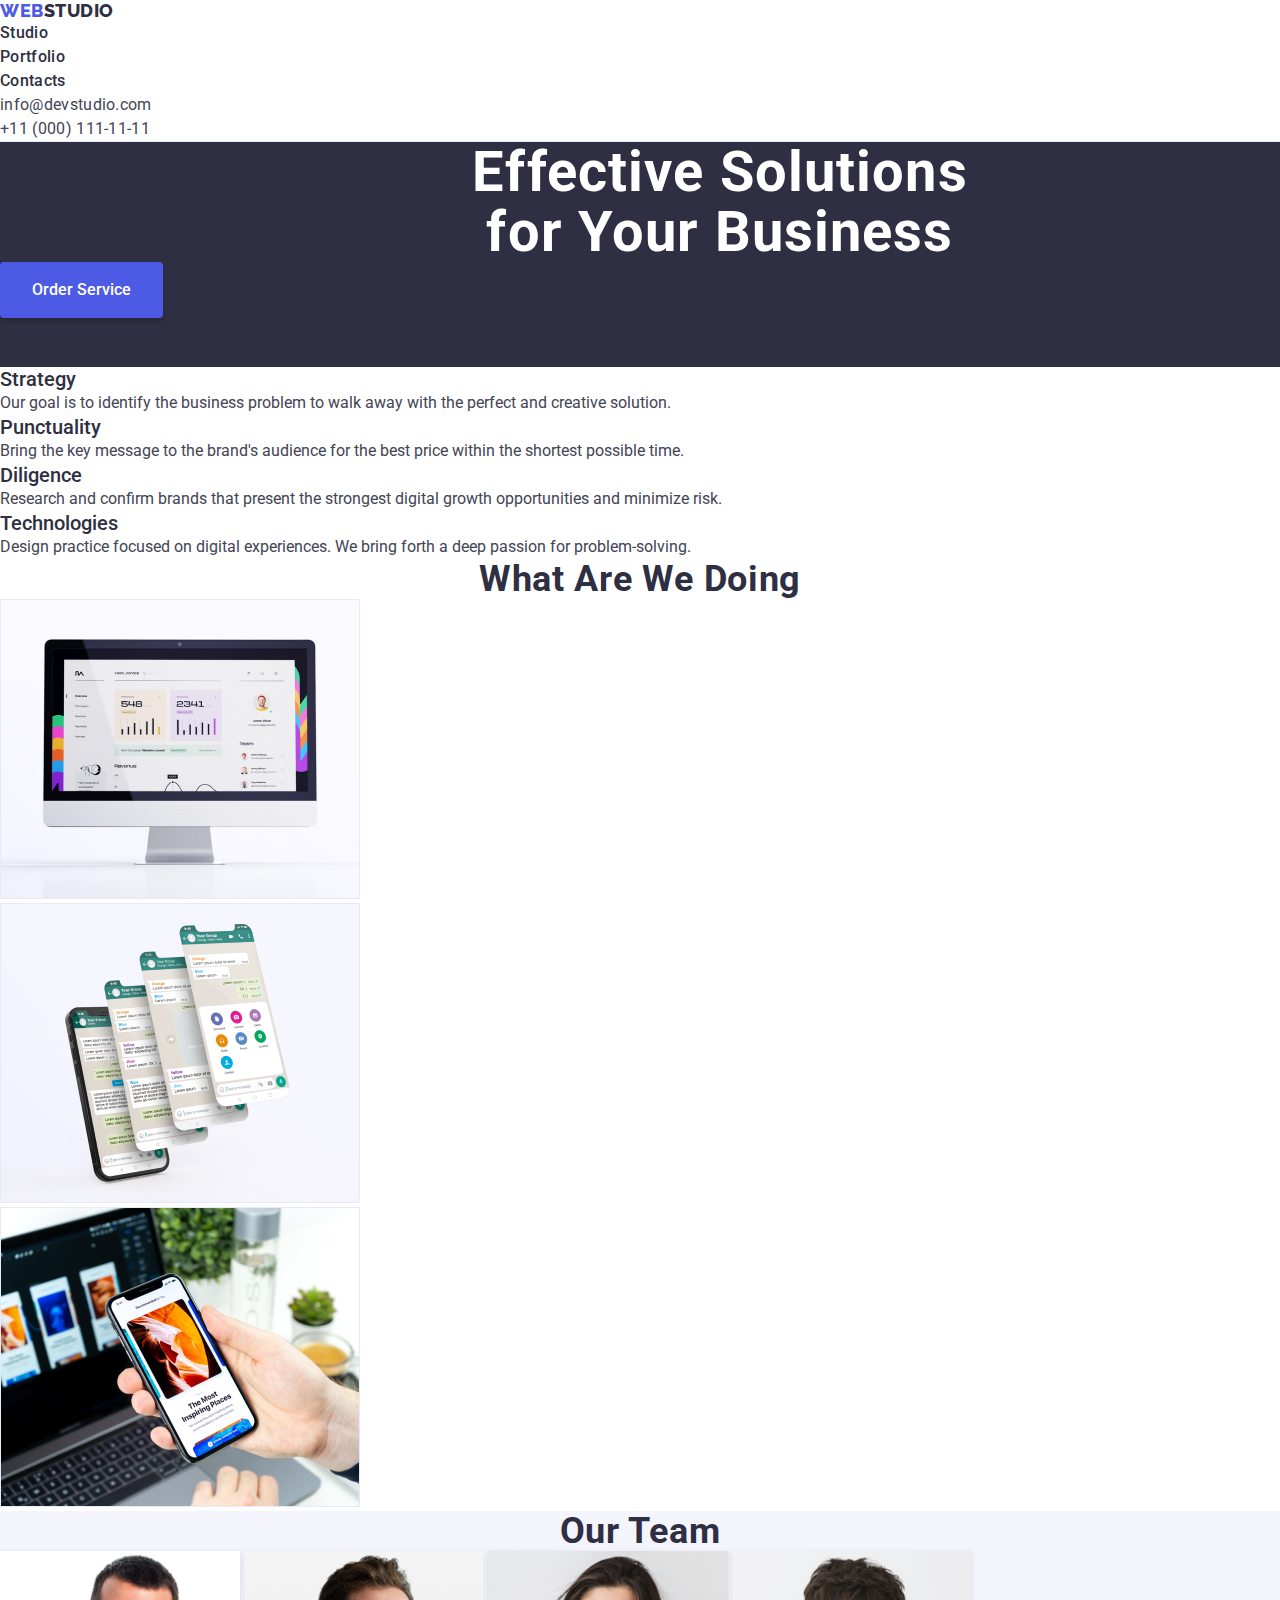
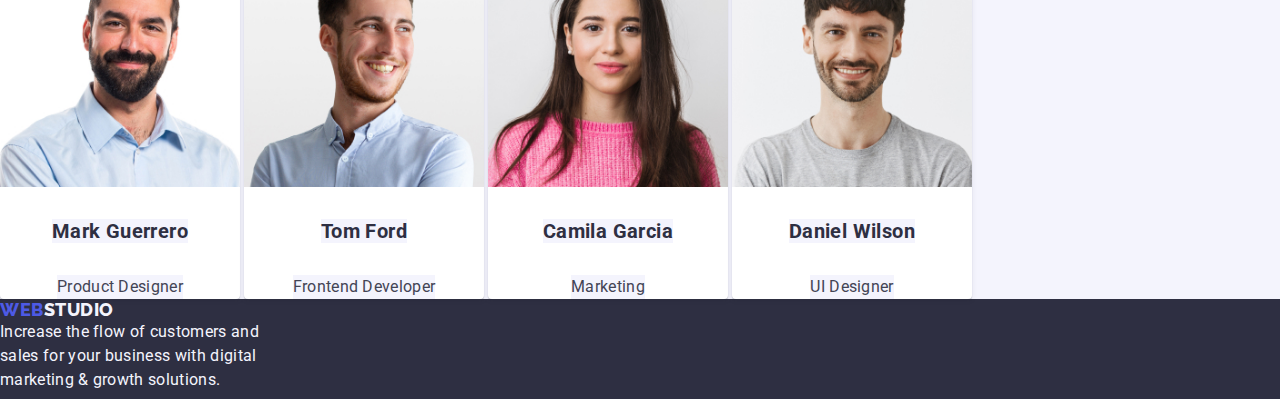
<file: index.html>
<!DOCTYPE html>
<html lang="en">
  <head>
    <title>GoIT Homework 02</title>
    <!-- Metadata -->
    <meta charset="utf-8" />
    <meta name="description" content="Dacs 2nd Homework" />
    <link rel="stylesheet" href="css/styles.css" />
    <link rel="preconnect" href="https://fonts.googleapis.com">
    <link rel="preconnect" href="https://fonts.gstatic.com" crossorigin>
    <link rel="preconnect" href="https://fonts.googleapis.com">
    <link rel="preconnect" href="https://fonts.gstatic.com" crossorigin>
    <link href="https://fonts.googleapis.com/css2?family=Raleway:wght@800&family=Roboto:wght@400;500;700&display=swap" 
    rel="stylesheet">
    <link rel="stylesheet" href="https://cdnjs.cloudflare.com/ajax/libs/modern-normalize/2.0.0/modern-normalize.min.css" 
    integrity="sha512-4xo8blKMVCiXpTaLzQSLSw3KFOVPWhm/TRtuPVc4WG6kUgjH6J03IBuG7JZPkcWMxJ5huwaBpOpnwYElP/m6wg==" 
    crossorigin="anonymous" referrerpolicy="no-referrer" />
    
  </head>

  <body>
    <!-- Content -->

    <!-- Page header -->
  <header class="header">
    <nav class="nav">
      <!-- Navigation to other pages -->
      <a class="nav-link" href="./index.html">
        <span class="nav-span">WEB</span>STUDIO
      </a>
      <ul class="nav-list">
        <li class="nav-list-item">
          <a class="nav-item-link" href="./index.html">Studio</a>
        </li>
        <li class="nav-list-item">
          <a class="nav-item-link" href="./portfolio.html">Portfolio</a>
        </li>
        <li class="nav-list-item">
          <a class="nav-item-link" href="#">Contacts</a>
        </li>
      </ul>
    </nav>

    <address class="address">
      <ul class="address-list">   
        <li class="address-list-item">
          <a class="address-item-link" href="mailto:info@devstudio.com">info@devstudio.com</a>
        </li>
        <li class="address-list-item">
          <a class="address-item-link" href="tel:+110001111111">+11 (000) 111-11-11</a>
        </li>
      </ul>
    </address>
  </header>

    <!-- Page main -->
  <main class="main">

    <!-- hero section -->
    <section class="hero">      
      <h1 class="hero-title">Effective Solutions <br /> for Your Business</h1>
      <button class="hero-button" type="button">Order Service</button>
    </section>

    <!-- 1st section -->
    <section class="features">
      <h2 hidden class="features-title">Features</h2>
      <ul class="features-list">
        <li class="features-list-item">
          <h3 class="features-item-title">Strategy</h3>
          <p class="features-item-description">Our goal is to identify the business problem to walk away with the perfect and creative solution.</p>
        </li>
    
        <li class="features-list-item">
          <h3 class="features-item-title">Punctuality</h3>
          <p class="features-item-description">Bring the key message to the brand's audience for the best price within the shortest possible time.</p>
        </li>

        <li class="features-list-item">
          <h3 class="features-item-title">Diligence</h3>
          <p class="features-item-description">Research and confirm brands that present the strongest digital growth opportunities and minimize risk.</p>
        </li>

        <li class="features-list-item">
          <h3 class="features-item-title">Technologies</h3>
          <p class="features-item-description">Design practice focused on digital experiences. We bring forth a deep passion for problem-solving.</p>
        </li>
      </ul>
    </section>

    <!-- 2nd section -->
    <section class="doing">
      <h2 class="doing-title">What Are We Doing</h2>
      <ul class="doing-list">
        <li class="doing-list-item">
          <img class="doing-item-images" src="./images/pic1.jpg" width="360" alt="images monitor" />
        </li>
        <li class="doing-list-item">
          <img class="doing-item-images" src="./images/pic2.jpg" width="360" alt="images cellphone" />
        </li>
        <li class="doing-list-item">
          <img class="doing-item-images" src="./images/pic3.jpg" width="360" alt="display cellphone" />
        </li>
      </ul>
    </section>
   
    <!-- 3rd section -->
    <section class="team">
      <h2 class="team-title">Our Team</h2>
      <ul class="team-list">
        <li class="team-list-item">
          <img class="team-item-images" src="images/img1.jpg" width="240" alt="pic mark" />
          <h3 class="team-item-title">Mark Guerrero</h3>
          <p class="team-item-description">Product Designer</p>
        </li>
  
        <li class="team-list-item">
          <img class="team-item-images" src="images/img2.jpg" width="240" alt="pic tom" />
          <h3 class="team-item-title">Tom Ford</h3>
          <p class="team-item-description">Frontend Developer</p>
        </li>

        <li class="team-list-item">
          <img class="team-item-images" src="images/img3.jpg" width="240" alt="pic cam" />
          <h3 class="team-item-title">Camila Garcia</h3>
          <p class="team-item-description">Marketing</p>
        </li>

        <li class="team-list-item">
          <img class="team-item-images" src="images/img4.jpg" width="240" alt="pic dan" />
          <h3 class="team-item-title">Daniel Wilson</h3>
          <p class="team-item-description">UI Designer</p>
        </li>
      </ul>
    </section>

  </main>

  <!-- Page footer -->
  <footer class="footer">
    <a class="footer-link" href="./index.html">
      <span class="footer-span">WEB</span>STUDIO
    </a>
    <p class="footer-description">Increase the flow of customers and 
      <br />sales for your business with digital 
      <br />marketing & growth solutions.
    </p>
   </footer>

  </body>
  
</html>
</file>
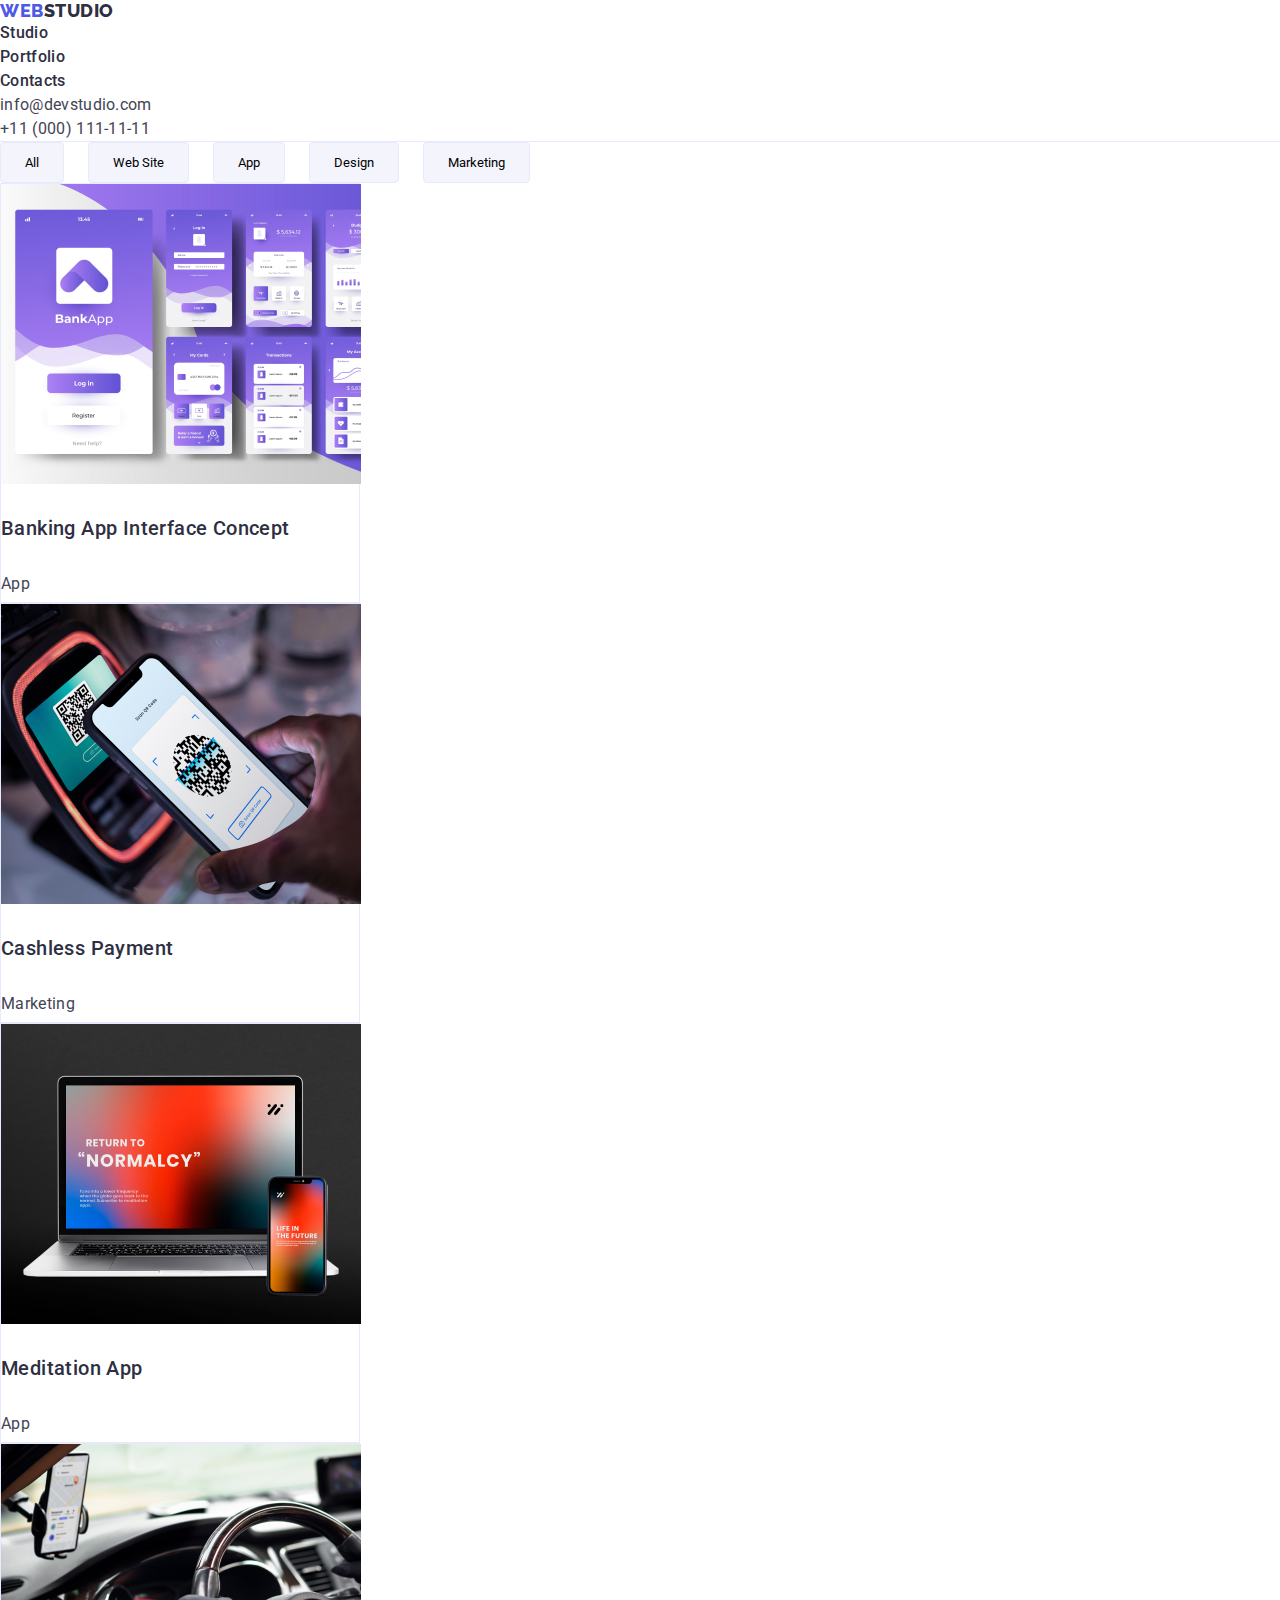
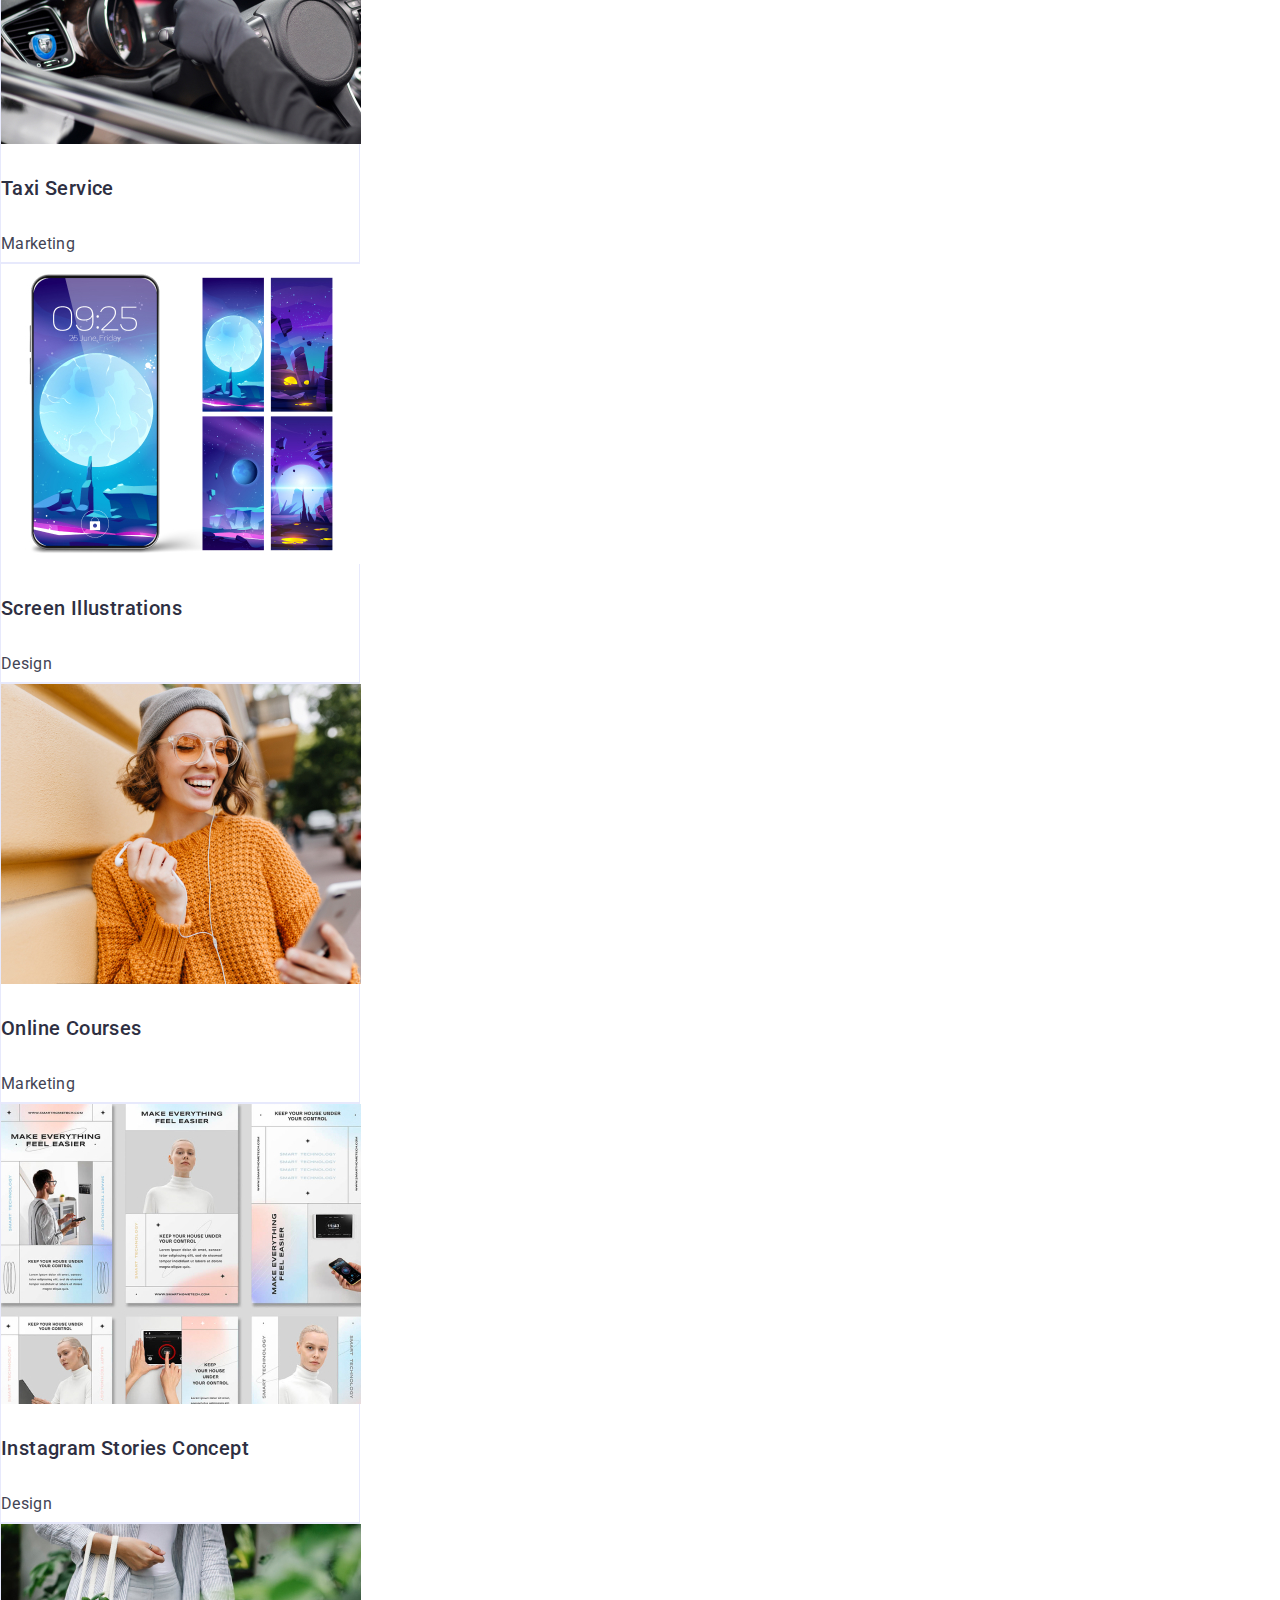
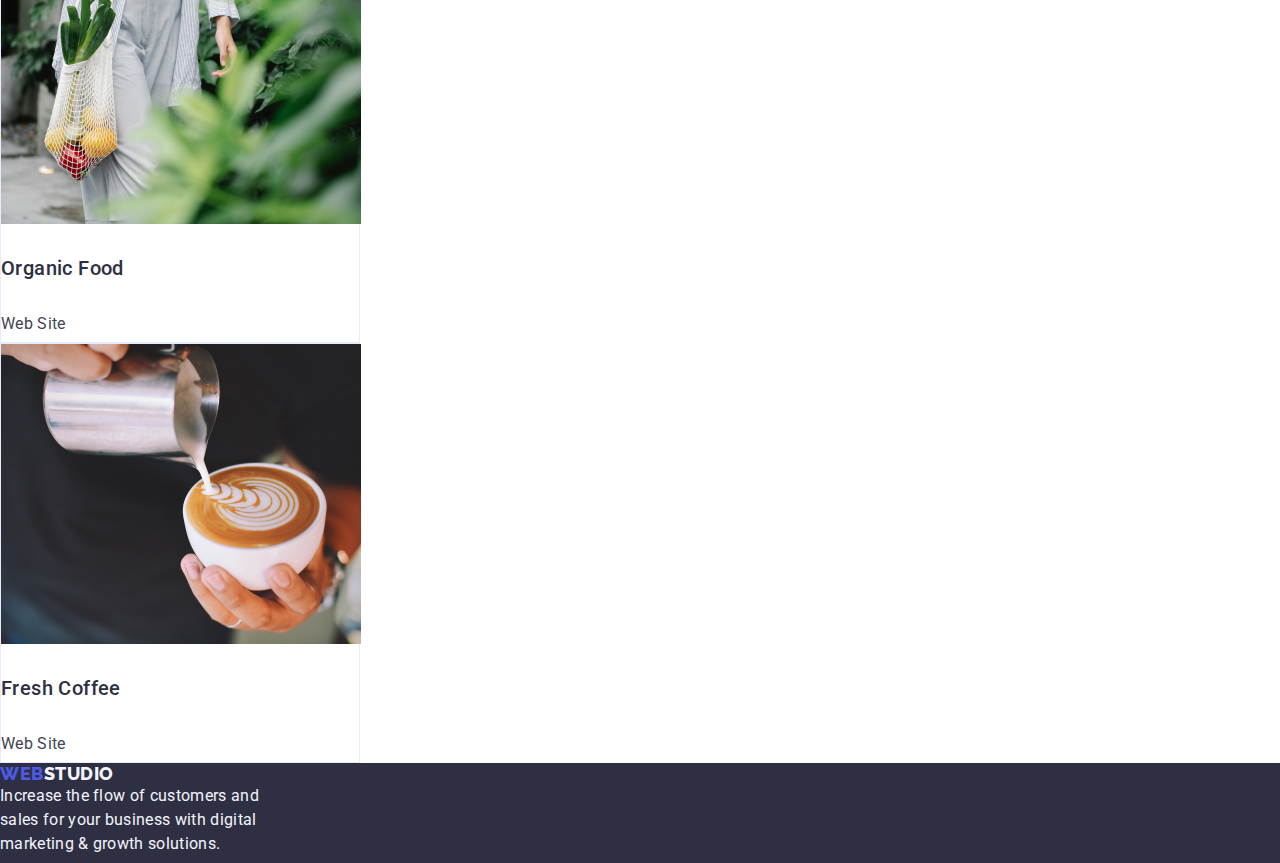
<file: portfolio.html>
<!DOCTYPE html>
<html lang="en">
  <head>
    <title>GoIT Homework 02</title>
    <!-- Metadata -->
    <meta charset="utf-8" />
    <meta name="description" content="Dacs 2nd Homework" />
    <link rel="stylesheet" href="./css/styles.css" />    
    <link rel="preconnect" href="https://fonts.googleapis.com">
    <link rel="preconnect" href="https://fonts.gstatic.com" crossorigin>
    <link rel="preconnect" href="https://fonts.googleapis.com">
    <link rel="preconnect" href="https://fonts.gstatic.com" crossorigin>
    <link href="https://fonts.googleapis.com/css2?family=Raleway:wght@800&family=Roboto:wght@400;500;700&display=swap" 
    rel="stylesheet">
    <link rel="stylesheet" href="https://cdnjs.cloudflare.com/ajax/libs/modern-normalize/2.0.0/modern-normalize.min.css" 
    integrity="sha512-4xo8blKMVCiXpTaLzQSLSw3KFOVPWhm/TRtuPVc4WG6kUgjH6J03IBuG7JZPkcWMxJ5huwaBpOpnwYElP/m6wg==" 
    crossorigin="anonymous" referrerpolicy="no-referrer" />
  </head>

  <body>
    <!-- Content -->

    <!-- Page header -->
    <header class="header">
      <nav class="nav">
        <!-- Navigation to other pages -->
        <a class="nav-link" href="./index.html">
          <span class="nav-span">WEB</span>STUDIO
        </a>
        <ul class="nav-list">
          <li class="nav-list-item">
            <a class="nav-item-link" href="./index.html">Studio</a>
          </li>
          <li class="nav-list-item">
            <a class="nav-item-link" href="./portfolio.html">Portfolio</a>
          </li>
          <li class="nav-list-item">
            <a class="nav-item-link" href="#">Contacts</a>
          </li>
        </ul>
      </nav>
  
      <address class="address">
        <ul class="address-list">   
          <li class="address-list-item">
            <a class="address-item-link" href="mailto:info@devstudio.com">info@devstudio.com</a>
          </li>
          <li class="address-list-item">
            <a class="address-item-link" href="tel:+110001111111">+11 (000) 111-11-11</a>
          </li>
        </ul>
      </address>
    </header>
  
    <!-- Page main -->
  <main class="main">

    <!-- section menu-->
    <section class="menu">      
      <h1 class="menu-title" hidden>menu</h1>
      <ul class="menu-list">
        <li class="menu-list-item">
          <button class="menu-item-button" type="button">
            All
          </button>
          <button class="menu-item-button" type="button">
            Web Site
          </button>
          <button class="menu-item-button" type="button">
            App
          </button>
          <button class="menu-item-button" type="button">
            Design
          </button>
          <button class="menu-item-button" type="button">
            Marketing
          </button>
        </li>
      </ul>
    </section>
    
   
    <!-- Portfolio -->
    <section class="portfolio">
      <h2 class="portfolio-title" hidden>Portfolio</h2>
      <ul class="portfolio-list">
        <li class="portfolio-list-item">
          <img class="portfolio-item-images" src="./images/img101.jpg" width="360" alt="pic cp app" />
          <h3 class="portfolio-item-title" >Banking App Interface Concept</h3>
          <p class="portfolio-item-description">App</p>
        </li>
  
        <li class="portfolio-list-item">
          <img class="portfolio-item-images" src="images/img102.jpg" width="360" alt="pic cp tap" />
          <h3 class="portfolio-item-title" >Cashless Payment</h3>
          <p class="portfolio-item-description">Marketing</p>
        </li>

        <li class="portfolio-list-item">
          <img class="portfolio-item-images" src="images/img103.jpg" width="360" alt="pic cp laptop" />
          <h3 class="portfolio-item-title" >Meditation App</h3>
          <p class="portfolio-item-description">App</p>
        </li>        
   
        <li class="portfolio-list-item">
            <img class="portfolio-item-images" src="images/img104.jpg" width="360" alt="pic driver wheel" />
            <h3 class="portfolio-item-title" >Taxi Service</h3>
            <p class="portfolio-item-description">Marketing</p>
        </li>
    
        <li class="portfolio-list-item">
            <img class="portfolio-item-images" src="images/img105.jpg" width="360" alt="pic cp wallpaper" />
            <h3 class="portfolio-item-title" >Screen Illustrations</h3>
            <p class="portfolio-item-description">Design</p>
        </li>
  
        <li class="portfolio-list-item">
            <img class="portfolio-item-images" src="images/img106.jpg" width="360" alt="pic lady yellow" />
            <h3 class="portfolio-item-title" >Online Courses</h3>
            <p class="portfolio-item-description">Marketing</p>
        </li>        

        <li class="portfolio-list-item">
            <img src="images/img107.jpg" width="360" alt="pic manuals" />
            <h3 class="portfolio-item-title" >Instagram Stories Concept</h3>
            <p class="portfolio-item-description">Design</p>
        </li>
    
        <li class="portfolio-list-item">
            <img class="portfolio-item-images" src="images/img108.jpg" width="360" alt="pic grpcery" />
            <h3 class="portfolio-item-title" >Organic Food</h3>
            <p class="portfolio-item-description">Web Site</p>
        </li>
  
        <li class="portfolio-list-item">
            <img class="portfolio-item-images" src="images/img109.jpg" width="360" alt="pic coffee" />
            <h3 class="portfolio-item-title" >Fresh Coffee</h3>
            <p class="portfolio-item-description">Web Site</p>
        </li>        
      </ul>
    </section>
 </main>

    <!-- Page footer -->
    <footer class="footer">
      <a class="footer-link" href="./index.html">
        <span class="footer-span">WEB</span>STUDIO
      </a>
      <p class="footer-description">Increase the flow of customers and 
        <br />sales for your business with digital 
        <br />marketing & growth solutions.
      </p>
     </footer>
  
  </body>
  
</html>
</file>
<file: css/styles.css>
* {
    margin: 0;
    padding: 0;
    box-sizing: border-box;
}

body {
    font-family: 'Roboto', sans-serif;
    background-color: rgba(255, 255, 255, 1);
    max-width: 1440px;
}

ul {
    list-style-type: none;
}

a {
    text-decoration: none;
}

button {
    font-family: inherit;
    border: unset;
    outline: none;
    cursor: pointer;
    padding: none;

/*    display: flex;
    padding: 12px 24px;
    justify-content: center;
    align-items: center;

    border-radius: 4px;
    border: 1px solid var(--cornflower);
    background: var(--cloud);*/
}

:root {
    --iris: #4d5ae5;
    --navyblue: #2e2f42;
    --black: black;
    --ocean: #404bbf;
    --white: #ffffff;
    --slate: #434455;
    --cornflower: #e7e9fc;
    --cloud: #f4f4fd;
    --green: #31d0aa;
    --lightslate: #8e8f99;
    --navybluemodal: #2e2f42;
    --grey: #2e2f42;
    --dairy: #fcfcfc;
  }

.header {
    background-color: var(--white);
    border-bottom: 1px solid var(--cornflower) ;
}


.nav-link {
    color: var(--NAVY-BLUE, #2E2F42);
    font-family: Raleway;
    font-size: 18px;
    font-style: normal;
    font-weight: 800;
    line-height: 21px; /* 116.667% */
    letter-spacing: 0.54px;
    text-transform: uppercase;
}


.nav-span {
    color: var(--IRIS, #4D5AE5);
}
.nav-list {
    color: var(--navyblue);
    width: 1;
    height: 1;
}

.nav-item-link {
    color: var(--navyblue);
    font-size: 16px;
    font-style: normal;
    font-weight: 500;
    line-height: 24px;
    letter-spacing: 0.32px;
}

.nav-item-link:hover, .address-item-link:hover {
    color: var(--ocean);
}

.address-list, 
.address-list-item,
.address-item-link {
    color: var(--slate);
    font-size: 16px;
    font-style: normal;
    font-weight: 400;
    line-height: 24px;
    letter-spacing: 0.32px;
}



.hero {
    width: 1440px;
    height: 225px;
    flex-shrink: 0;

    background: var(--navyblue);
}

.hero-title { 
    font-size: 56px;
    font-style: normal;
    font-weight: 700;
    line-height: 60px; /* 107.143% */
    letter-spacing: 1.12px;

    color: var(--white);
    text-align: center;
}

.hero-button{
    text-transform: capitalize;
    border-radius: 4px;
    background: var(--iris);
    color: var(--white);
    box-shadow: 0px 4px 4px 0px rgba(0, 0, 0, 0.15);
    padding: 16px 32px;
/*    display: inline-flex;
    align-items: flex-start;
    gap: 10px; */
    font-size: 16px;
    font-style: normal;
    font-weight: 500;
    line-height: 24px;

}
/*h2, h3{
    text-align: left;
}*/

.doing-title {
    color: var(--NAVY-BLUE, #2E2F42);
    text-align: center;
    /* Header 2 */    
    font-size: 36px;
    font-style: normal;
    font-weight: 700;
    line-height: 40px; /* 111.111% */
    letter-spacing: 0.72px;
    text-transform: capitalize;
}

.doing-item-images{
    display: inline-flex;
    flex-direction: column;
    align-items: flex-start;
}



.features-item-title{
    background-color: var(--white);
    color: var(--navyblue);
    font-size: 20px;
    font-style: normal;
    font-weight: 500;
    line-height: 24px;  
}

.features-item-description{
    background-color: var(--white);
    color: var(--slate);
    font-size: 16px;
    font-style: normal;
    font-weight: 400;
    line-height: 24px;  
}

.team {
    background-color: var(--cloud);
}

.team-title{
    background-color: var(--cloud);
    color: var(--navyblue);
    font-size: 36px;
    font-style: normal;
    font-weight: 700;
    line-height: 40px;  

    color: var(--NAVY-BLUE, #2E2F42);
    text-align: center;
    /* Header 2 */
    font-family: Roboto;
    letter-spacing: 0.72px;
    text-transform: capitalize;

}

.team-list-item {
    display: inline-flex;
    padding-bottom: 0px;
    flex-direction: column;
    justify-content: center;
    align-items: center;
    gap: 32px;

    border-radius: 0px 0px 4px 4px;
    background: var(--WHITE, #FFF);
    box-shadow: 0px 2px 1px 0px rgba(46, 47, 66, 0.08), 
    0px 1px 1px 0px rgba(46, 47, 66, 0.16), 
    0px 1px 6px 0px rgba(46, 47, 66, 0.08);
}

.team-item-title{
    background-color: var(--cloud);

    font-size: 20px;
    font-style: normal;
    font-weight: 5400;
    line-height: 24px;  

    text-align: center;

    color: var(--NAVY-BLUE, #2E2F42);
    letter-spacing: 0.4px;
}

.team-item-description{
    background-color: var(--cloud);
    color: var(--slate);
    font-size: 16px;
    font-style: normal;
    font-weight: 400;
    line-height: 24px;  

    text-align: center;
    letter-spacing: 0.32px;

}



.menu-list {
    display: inline-flex;
    align-items: flex-start;
    gap: 24px;
    background-color: var(--white);
    color: var(--iris)
}

.menu-list-item{
    display: inline-flex;
    align-items: flex-start;
    gap: 24px;
}

.menu-item-button{
    padding: 12px 24px;
    justify-content: center;
    align-items: center;

    border-radius: 4px;
    border: 1px solid var(--CORNFLOWER, #E7E9FC);
    background: var(--CLOUD, #F4F4FD);

   text-transform: capitalize;    
/*    color: var(--iris);    
    font-size: 16px;
    font-style: normal;
    font-weight: 500;
    line-height: 24px;
*/

}

.menu-item-button:hover{
    background: var(--ocean);
    color: var(--white);
    border-color: var(--ocean);
    box-shadow: 
    0px 2px 2px 0px rgba(0, 0, 0, 0.17),
    0px 2px 1px 0px rgba(0, 0, 0, 0.08),
    0px 3px 1px 0px rgba(0, 0, 0, 0.18);
}

/*.portfolio-list {
    width: 1128px;
    height: 420px;
    flex-shrink: 0;
}*/

.portfolio-list-item{
    display: flex;
    width: 360px;
    height: 420px;
    padding-bottom: 0px;
    flex-direction: column;
    align-items: flex-start;
    gap: 32px;
    flex-shrink: 0;
    
    border: 1px solid var(--CORNFLOWER, #E7E9FC);
    background: var(--WHITE, #FFF);
}

.portfolio-item-title {
    color: var(--NAVY-BLUE, #2E2F42);
    /* Header 3 */    
    font-size: 20px;
    font-style: normal;
    font-weight: 500;
    line-height: 24px; /* 120% */
    letter-spacing: 0.4px;
}

.portfolio-item-description{
    color: var(--SLATE, #434455);
    /* Body */
    font-size: 16px;
    font-style: normal;
    font-weight: 400;
    line-height: 24px; /* 150% */
    letter-spacing: 0.32px;
}

.footer {
    width: 1440px;
    height: 100px;
    flex-shrink: 0;

    background: var(--navyblue);
}
.footer-link{
    color: var(--cloud);
    font-family: Raleway;
    font-size: 18px;
    font-style: normal;
    font-weight: 800;
    line-height: 21px; /* 116.667% */
    letter-spacing: 0.54px;
    text-transform: uppercase;
}
.footer-span{
    color: var(--IRIS, #4D5AE5);
}

.footer-description{
    color: var(--cloud);
    /* Body */
    font-size: 16px;
    font-style: normal;
    font-weight: 400;
    line-height: 24px; /* 150% */
    letter-spacing: 0.32px;
}
</file>
